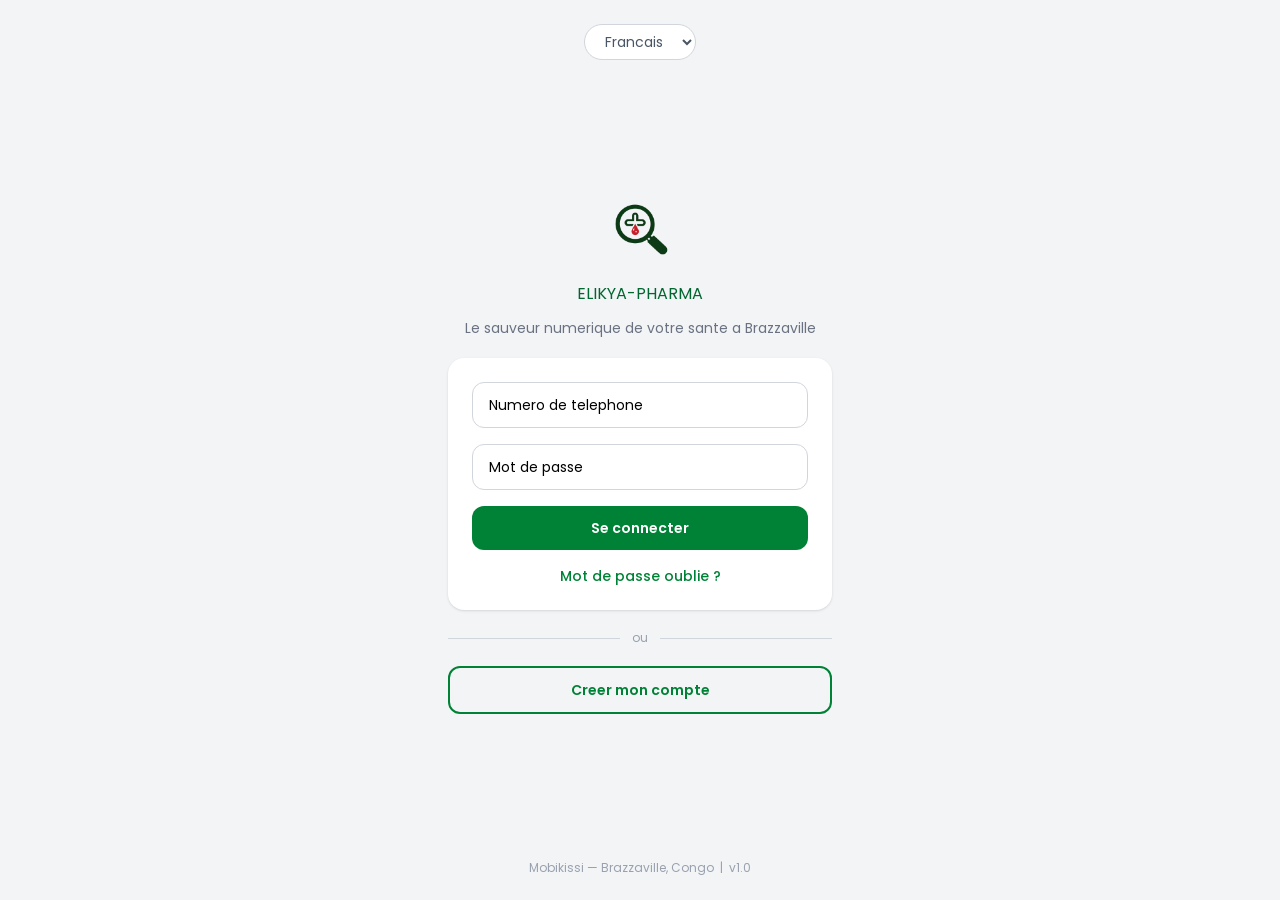
<file: index.html>
<!doctype html>
<html lang="fr">
  <head>
    <meta charset="UTF-8" />
    <meta name="viewport" content="width=device-width, initial-scale=1.0" />
    <title>Mobikissi</title>
    <link rel="stylesheet" href="src/style/output.css" />
    <link
      href="https://fonts.googleapis.com/css2?family=Poppins:wght@400;500;600;700;800&display=swap"
      rel="stylesheet"
    />
    <style>
      body {
        font-family: "Poppins", sans-serif;
      }

      .fade-in {
        animation: fadeIn 0.4s ease both;
      }
      @keyframes fadeIn {
        from {
          opacity: 0;
          transform: translateY(16px);
        }
        to {
          opacity: 1;
          transform: translateY(0);
        }
      }

      .spinner {
        border: 3px solid rgba(255, 255, 255, 0.3);
        border-top-color: white;
        border-radius: 50%;
        width: 18px;
        height: 18px;
        animation: spin 0.8s linear infinite;
        display: inline-block;
      }
      @keyframes spin {
        to {
          transform: rotate(360deg);
        }
      }

      .progress-bar {
        animation: progress 2.5s ease forwards;
      }
      @keyframes progress {
        from {
          width: 0%;
        }
        to {
          width: 100%;
        }
      }
    </style>
  </head>
  <body
    class="bg-gray-100 min-h-screen flex flex-col items-center justify-between py-6 px-4"
  >
    <!-- SELECTEUR DE LANGUE -->
    <div class="w-full max-w-sm flex justify-center mb-2">
      <select
        id="langue"
        onchange="changerLangue(this.value)"
        class="bg-white border border-gray-300 rounded-full px-4 py-1.5 text-sm text-gray-600 focus:outline-none focus:border-green-600 cursor-pointer"
      >
        <option value="fr">Francais</option>
        <option value="ln">Lingala</option>
        <option value="kg">Kituba</option>
        <option value="en">English</option>
      </select>
    </div>

    <!-- CONTENU PRINCIPAL -->
    <div class="w-full max-w-sm flex flex-col items-center gap-5">
      <!-- LOGO + NOM -->
      <div class="flex flex-col items-center gap-3">
        <img
          src="src/assets/lgf.png"
          alt="Mobikissi"
          class="w-20 h-20 object-contain"
          onerror="this.style.display = 'none'"
        />
        
          <span class="text-green-800">ELIKYA-PHARMA</span>
        <p id="txt-slogan" class="text-sm text-gray-500 text-center">
          Le sauveur numerique de votre sante a Brazzaville
        </p>
      </div>

      <!-- PANNEAU CONNEXION -->
      <div
        id="panneau-connexion"
        class="fade-in w-full bg-white rounded-2xl shadow p-6 flex flex-col gap-4"
      >
        <input
          id="co-tel"
          type="tel"
          placeholder="Numero de telephone"
          class="w-full border border-gray-300 rounded-xl px-4 py-3 text-sm focus:outline-none focus:border-green-700 focus:ring-1 focus:ring-green-700"
        />

        <input
          id="co-mdp"
          type="password"
          placeholder="Mot de passe"
          class="w-full border border-gray-300 rounded-xl px-4 py-3 text-sm focus:outline-none focus:border-green-700 focus:ring-1 focus:ring-green-700"
        />

        <div
          id="co-erreur"
          class="hidden bg-red-50 border border-red-200 rounded-xl px-4 py-3 text-sm text-red-600"
        ></div>

        <button
          id="btn-connexion"
          onclick="seConnecter()"
          class="w-full bg-green-700 text-white py-3 rounded-xl font-semibold text-sm hover:bg-green-600 transition flex items-center justify-center"
        >
          <span id="txt-btn-connexion">Se connecter</span>
        </button>

        <button
          onclick="afficherMdpOublie()"
          class="text-center text-sm text-green-700 font-medium hover:underline"
        >
          Mot de passe oublie ?
        </button>
      </div>

      <!-- SEPARATEUR -->
      <div class="w-full flex items-center gap-3">
        <div class="flex-1 h-px bg-gray-300"></div>
        <span class="text-xs text-gray-400">ou</span>
        <div class="flex-1 h-px bg-gray-300"></div>
      </div>

      <!-- BOUTON CREER UN COMPTE -->
      <button
        onclick="afficherInscription()"
        class="w-full border-2 border-green-700 text-green-700 py-3 rounded-xl font-semibold text-sm hover:bg-green-50 transition"
      >
        Creer mon compte
      </button>

      <!-- PANNEAU INSCRIPTION (cache par defaut) -->
      <div
        id="panneau-inscription"
        class="hidden fade-in w-full bg-white rounded-2xl shadow p-6 flex flex-col gap-4"
      >
        <h2 class="text-base font-bold text-gray-900">
          Creer un compte Mobikissi
        </h2>

        <div
          class="bg-green-50 border border-green-200 rounded-xl px-4 py-2 text-xs text-green-700 font-medium"
        >
          Acces complet — 1 200 FCFA par an (100 FCFA par mois)
        </div>

        <div class="grid grid-cols-2 gap-3">
          <input
            id="in-nom"
            type="text"
            placeholder="Nom"
            class="border border-gray-300 rounded-xl px-3 py-3 text-sm focus:outline-none focus:border-green-700 focus:ring-1 focus:ring-green-700"
          />
          <input
            id="in-prenom"
            type="text"
            placeholder="Prenom"
            class="border border-gray-300 rounded-xl px-3 py-3 text-sm focus:outline-none focus:border-green-700 focus:ring-1 focus:ring-green-700"
          />
        </div>

        <div class="flex gap-3">
          <label
            class="flex-1 flex items-center gap-2 border border-gray-300 rounded-xl px-3 py-3 cursor-pointer hover:border-green-600 transition"
          >
            <input
              type="radio"
              name="sexe"
              value="M"
              class="accent-green-700"
            />
            <span class="text-sm text-gray-700">Homme</span>
          </label>
          <label
            class="flex-1 flex items-center gap-2 border border-gray-300 rounded-xl px-3 py-3 cursor-pointer hover:border-green-600 transition"
          >
            <input
              type="radio"
              name="sexe"
              value="F"
              class="accent-green-700"
            />
            <span class="text-sm text-gray-700">Femme</span>
          </label>
        </div>

        <input
          id="in-tel"
          type="tel"
          placeholder="Numero de telephone"
          class="w-full border border-gray-300 rounded-xl px-4 py-3 text-sm focus:outline-none focus:border-green-700 focus:ring-1 focus:ring-green-700"
        />
        <p class="text-xs text-gray-400 -mt-2">
          Ce numero servira a vous identifier a chaque connexion
        </p>

        <input
          id="in-mdp"
          type="password"
          placeholder="Choisissez un mot de passe"
          class="w-full border border-gray-300 rounded-xl px-4 py-3 text-sm focus:outline-none focus:border-green-700 focus:ring-1 focus:ring-green-700"
        />

        <div
          id="in-erreur"
          class="hidden bg-red-50 border border-red-200 rounded-xl px-4 py-3 text-sm text-red-600"
        ></div>

        <button
          onclick="lancerPaiement()"
          class="w-full bg-green-700 text-white py-3 rounded-xl font-semibold text-sm hover:bg-green-600 transition"
        >
          Payer 1 200 FCFA et s'inscrire
        </button>

        <p class="text-center text-xs text-gray-400">
          Paiement securise via Mobile Money (MTN / Airtel)
        </p>

        <button
          onclick="cacherInscription()"
          class="text-center text-sm text-gray-400 hover:text-gray-600 transition"
        >
          Annuler
        </button>
      </div>
    </div>

    <!-- BAS DE PAGE -->
    <p class="text-xs text-gray-400 text-center mt-6">
      Mobikissi — Brazzaville, Congo &nbsp;|&nbsp; v1.0
    </p>

    <!-- MODAL PAIEMENT MOBILE MONEY -->
    <div
      id="modal-paiement"
      class="fixed inset-0 bg-black/60 z-50 hidden items-center justify-center p-4"
    >
      <div class="bg-white rounded-2xl shadow-2xl w-full max-w-sm p-6">
        <!-- Etape 1 : choix operateur -->
        <div id="etape-1">
          <div class="text-center mb-5">
            <div
              class="w-14 h-14 bg-green-100 rounded-full flex items-center justify-center mx-auto mb-3"
            >
              <span class="text-2xl">SIM</span>
            </div>
            <h3 class="text-base font-bold text-gray-900">
              Paiement Mobile Money
            </h3>
            <p class="text-sm text-gray-500 mt-1">Choisissez votre operateur</p>
          </div>

          <div class="flex gap-3 mb-5">
            <button
              onclick="choisirOperateur('MTN')"
              id="btn-mtn"
              class="flex-1 border-2 border-gray-200 rounded-2xl py-4 flex flex-col items-center gap-1 hover:border-yellow-400 transition"
            >
              <span class="text-lg font-bold text-yellow-500">MTN</span>
              <span class="text-xs text-gray-600">MTN Money</span>
            </button>
            <button
              onclick="choisirOperateur('Airtel')"
              id="btn-airtel"
              class="flex-1 border-2 border-gray-200 rounded-2xl py-4 flex flex-col items-center gap-1 hover:border-red-400 transition"
            >
              <span class="text-lg font-bold text-red-600">Airtel</span>
              <span class="text-xs text-gray-600">Airtel Money</span>
            </button>
          </div>

          <div class="bg-gray-50 rounded-xl px-4 py-3 mb-5 text-sm">
            <div class="flex justify-between mb-1">
              <span class="text-gray-500">Abonnement Mobikissi</span>
              <span class="font-bold">1 200 FCFA</span>
            </div>
            <div class="flex justify-between">
              <span class="text-gray-500">Duree</span>
              <span class="font-bold text-green-700">1 an complet</span>
            </div>
          </div>

          <p class="text-xs text-gray-400 text-center mb-4">
            Une demande de validation sera envoyee sur votre telephone
          </p>

          <button
            onclick="validerPaiement()"
            class="w-full bg-green-700 text-white py-3 rounded-xl font-semibold text-sm hover:bg-green-600 transition"
          >
            Valider le paiement
          </button>
          <button
            onclick="fermerModal()"
            class="w-full mt-2 text-gray-400 py-2 text-sm hover:text-gray-600 transition"
          >
            Annuler
          </button>
        </div>

        <!-- Etape 2 : traitement -->
        <div id="etape-2" class="hidden text-center py-6">
          <div
            class="w-14 h-14 bg-green-100 rounded-full flex items-center justify-center mx-auto mb-4"
          >
            <div
              class="spinner"
              style="
                border-color: rgba(20, 83, 45, 0.3);
                border-top-color: #14532d;
              "
            ></div>
          </div>
          <h3 class="text-base font-bold text-gray-900 mb-2">
            Traitement en cours...
          </h3>
          <p class="text-sm text-gray-500 mb-4">
            Validez la demande sur votre telephone
          </p>
          <div class="w-full bg-gray-200 rounded-full h-1.5 overflow-hidden">
            <div class="progress-bar h-1.5 bg-green-600 rounded-full"></div>
          </div>
        </div>

        <!-- Etape 3 : succes -->
        <div id="etape-3" class="hidden text-center py-6">
          <div
            class="w-14 h-14 bg-green-100 rounded-full flex items-center justify-center mx-auto mb-4"
          >
            <svg
              class="w-8 h-8 text-green-600"
              fill="none"
              stroke="currentColor"
              viewBox="0 0 24 24"
            >
              <path
                stroke-linecap="round"
                stroke-linejoin="round"
                stroke-width="2"
                d="M5 13l4 4L19 7"
              />
            </svg>
          </div>
          <h3 class="text-base font-bold text-gray-900 mb-1">
            Paiement confirme !
          </h3>
          <p class="text-sm text-gray-500 mb-5">
            Votre compte Mobikissi est actif pour 1 an.
          </p>
          <button
            onclick="finaliserInscription()"
            class="w-full bg-green-700 text-white py-3 rounded-xl font-semibold text-sm hover:bg-green-600 transition"
          >
            Acceder a Mobikissi
          </button>
        </div>
      </div>
    </div>

    <!-- MODAL MOT DE PASSE OUBLIE -->
    <div
      id="modal-mdp"
      class="fixed inset-0 bg-black/60 z-50 hidden items-center justify-center p-4"
    >
      <div
        class="bg-white rounded-2xl shadow-2xl w-full max-w-sm p-6 text-center"
      >
        <h3 class="text-base font-bold text-gray-900 mb-2">
          Mot de passe oublie
        </h3>
        <p class="text-sm text-gray-500 mb-4">
          Cette fonctionnalite sera disponible prochainement.<br />
          Contactez-nous au <strong>+242 06 000 0000</strong> pour recuperer
          votre compte.
        </p>
        <button
          onclick="
            document.getElementById('modal-mdp').classList.add('hidden');
            document.getElementById('modal-mdp').classList.remove('flex');
          "
          class="w-full bg-green-700 text-white py-3 rounded-xl font-semibold text-sm hover:bg-green-600 transition"
        >
          Fermer
        </button>
      </div>
    </div>

    <!-- JAVASCRIPT -->
    <script>
      // -- BASE UTILISATEURS SIMULEE (remplacee par backend plus tard)
      const UTILISATEURS = [
        {
          tel: "+242060000001",
          mdp: "pass123",
          nom: "Mabiala",
          prenom: "Jean",
          sexe: "M",
        },
        {
          tel: "+242060000002",
          mdp: "pass456",
          nom: "Moukala",
          prenom: "Marie",
          sexe: "F",
        },
      ];

      let operateurChoisi = null;
      let nouvelUtilisateur = null;

      // -- TRADUCTIONS
      const TEXTES = {
        fr: {
          slogan: "Le sauveur numerique de votre sante a Brazzaville",
          placeholder_tel: "Numero de telephone",
          placeholder_mdp: "Mot de passe",
          btn_connexion: "Se connecter",
          mdp_oublie: "Mot de passe oublie ?",
          creer_compte: "Creer mon compte",
        },
        ln: {
          slogan: "Mobikissi azali kosalisa bino na Brazzaville",
          placeholder_tel: "Numero ya telephone",
          placeholder_mdp: "Mot de passe",
          btn_connexion: "Kokota",
          mdp_oublie: "Olibusu mot de passe ?",
          creer_compte: "Sala compte na yo",
        },
        kg: {
          slogan: "Mobikissi utusadisila mu Brazzaville",
          placeholder_tel: "Numero ya telefone",
          placeholder_mdp: "Diaka dia nsiku",
          btn_connexion: "Kota",
          mdp_oublie: "Wabukila diaka ?",
          creer_compte: "Banga compte yaku",
        },
        en: {
          slogan: "Your digital health lifesaver in Brazzaville",
          placeholder_tel: "Phone number",
          placeholder_mdp: "Password",
          btn_connexion: "Log in",
          mdp_oublie: "Forgot password?",
          creer_compte: "Create account",
        },
      };

      function changerLangue(code) {
        const t = TEXTES[code] || TEXTES["fr"];
        document.getElementById("txt-slogan").textContent = t.slogan;
        document.getElementById("co-tel").placeholder = t.placeholder_tel;
        document.getElementById("co-mdp").placeholder = t.placeholder_mdp;
        document.getElementById("txt-btn-connexion").textContent =
          t.btn_connexion;
      }

      // -- AFFICHER / CACHER INSCRIPTION
      function afficherInscription() {
        document
          .getElementById("panneau-inscription")
          .classList.remove("hidden");
        document
          .getElementById("panneau-inscription")
          .scrollIntoView({ behavior: "smooth" });
      }
      function cacherInscription() {
        document.getElementById("panneau-inscription").classList.add("hidden");
      }

      // -- MOT DE PASSE OUBLIE
      function afficherMdpOublie() {
        const m = document.getElementById("modal-mdp");
        m.classList.remove("hidden");
        m.classList.add("flex");
      }

      // -- CONNEXION
      function seConnecter() {
        const tel = document.getElementById("co-tel").value.trim();
        const mdp = document.getElementById("co-mdp").value.trim();

        if (!tel || !mdp) {
          afficherErreur("co-erreur", "Veuillez remplir tous les champs.");
          return;
        }

        const btn = document.getElementById("btn-connexion");
        btn.innerHTML = '<span class="spinner"></span>';
        btn.disabled = true;

        setTimeout(() => {
          const user = UTILISATEURS.find((u) => u.tel === tel && u.mdp === mdp);

          if (user) {
            // Sauvegarde la session
            sessionStorage.setItem("mobikissi_user", JSON.stringify(user));
            window.location.href = "accueil.html";
          } else {
            btn.innerHTML = '<span id="txt-btn-connexion">Se connecter</span>';
            btn.disabled = false;

            const existe = UTILISATEURS.find((u) => u.tel === tel);
            if (existe) {
              afficherErreur("co-erreur", "Mot de passe incorrect. Reessayez.");
            } else {
              afficherErreur(
                "co-erreur",
                "Numero non reconnu. Veuillez creer un compte.",
              );
              setTimeout(afficherInscription, 1500);
            }
          }
        }, 1500);
      }

      // -- LANCER PAIEMENT
      function lancerPaiement() {
        const nom = document.getElementById("in-nom").value.trim();
        const prenom = document.getElementById("in-prenom").value.trim();
        const tel = document.getElementById("in-tel").value.trim();
        const mdp = document.getElementById("in-mdp").value.trim();
        const sexe = document.querySelector('input[name="sexe"]:checked');

        if (!nom || !prenom || !tel || !mdp || !sexe) {
          afficherErreur("in-erreur", "Veuillez remplir tous les champs.");
          return;
        }

        const dejaInscrit = UTILISATEURS.find((u) => u.tel === tel);
        if (dejaInscrit) {
          afficherErreur(
            "in-erreur",
            "Ce numero est deja inscrit. Connectez-vous.",
          );
          setTimeout(cacherInscription, 1500);
          return;
        }

        nouvelUtilisateur = { nom, prenom, tel, mdp, sexe: sexe.value };
        document.getElementById("in-erreur").classList.add("hidden");
        ouvrirModal();
      }

      // -- MODAL PAIEMENT
      function ouvrirModal() {
        const m = document.getElementById("modal-paiement");
        m.classList.remove("hidden");
        m.classList.add("flex");
        document.getElementById("etape-1").classList.remove("hidden");
        document.getElementById("etape-2").classList.add("hidden");
        document.getElementById("etape-3").classList.add("hidden");
        operateurChoisi = null;
      }

      function fermerModal() {
        const m = document.getElementById("modal-paiement");
        m.classList.add("hidden");
        m.classList.remove("flex");
      }

      function choisirOperateur(op) {
        operateurChoisi = op;
        document
          .getElementById("btn-mtn")
          .classList.toggle("border-yellow-400", op === "MTN");
        document
          .getElementById("btn-mtn")
          .classList.toggle("bg-yellow-50", op === "MTN");
        document
          .getElementById("btn-airtel")
          .classList.toggle("border-red-500", op === "Airtel");
        document
          .getElementById("btn-airtel")
          .classList.toggle("bg-red-50", op === "Airtel");
        // Reinitialise l'autre
        if (op === "MTN") {
          document
            .getElementById("btn-airtel")
            .classList.remove("border-red-500", "bg-red-50");
        } else {
          document
            .getElementById("btn-mtn")
            .classList.remove("border-yellow-400", "bg-yellow-50");
        }
      }

      function validerPaiement() {
        if (!operateurChoisi) {
          alert("Veuillez choisir un operateur (MTN ou Airtel).");
          return;
        }
        document.getElementById("etape-1").classList.add("hidden");
        document.getElementById("etape-2").classList.remove("hidden");

        setTimeout(() => {
          document.getElementById("etape-2").classList.add("hidden");
          document.getElementById("etape-3").classList.remove("hidden");
        }, 2500);
      }

      function finaliserInscription() {
        if (nouvelUtilisateur) {
          UTILISATEURS.push(nouvelUtilisateur);
          sessionStorage.setItem(
            "mobikissi_user",
            JSON.stringify(nouvelUtilisateur),
          );
        }
        fermerModal();
        window.location.href = "accueil.html";
      }

      // -- ERREUR
      function afficherErreur(id, message) {
        const el = document.getElementById(id);
        el.textContent = message;
        el.classList.remove("hidden");
      }

      // -- CONNEXION AU CLAVIER
      document.addEventListener("keydown", (e) => {
        if (e.key === "Enter") seConnecter();
      });

      // -- SI DEJA CONNECTE → REDIRECT DIRECT
      const sessionUser = sessionStorage.getItem("mobikissi_user");
      if (sessionUser) {
        window.location.href = "accueil.html";
      }
    </script>
  </body>
</html>
</file>
<file: src/style/output.css>
/*! tailwindcss v4.2.2 | MIT License | https://tailwindcss.com */
@layer properties;
@layer theme, base, components, utilities;
@layer theme {
  :root, :host {
    --font-sans: ui-sans-serif, system-ui, sans-serif, "Apple Color Emoji",
      "Segoe UI Emoji", "Segoe UI Symbol", "Noto Color Emoji";
    --font-mono: ui-monospace, SFMono-Regular, Menlo, Monaco, Consolas, "Liberation Mono",
      "Courier New", monospace;
    --color-red-50: oklch(97.1% 0.013 17.38);
    --color-red-100: oklch(93.6% 0.032 17.717);
    --color-red-200: oklch(88.5% 0.062 18.334);
    --color-red-300: oklch(80.8% 0.114 19.571);
    --color-red-400: oklch(70.4% 0.191 22.216);
    --color-red-500: oklch(63.7% 0.237 25.331);
    --color-red-600: oklch(57.7% 0.245 27.325);
    --color-red-700: oklch(50.5% 0.213 27.518);
    --color-orange-100: oklch(95.4% 0.038 75.164);
    --color-orange-700: oklch(55.3% 0.195 38.402);
    --color-yellow-50: oklch(98.7% 0.026 102.212);
    --color-yellow-100: oklch(97.3% 0.071 103.193);
    --color-yellow-300: oklch(90.5% 0.182 98.111);
    --color-yellow-400: oklch(85.2% 0.199 91.936);
    --color-yellow-500: oklch(79.5% 0.184 86.047);
    --color-yellow-700: oklch(55.4% 0.135 66.442);
    --color-green-50: oklch(98.2% 0.018 155.826);
    --color-green-100: oklch(96.2% 0.044 156.743);
    --color-green-200: oklch(92.5% 0.084 155.995);
    --color-green-300: oklch(87.1% 0.15 154.449);
    --color-green-400: oklch(79.2% 0.209 151.711);
    --color-green-500: oklch(72.3% 0.219 149.579);
    --color-green-600: oklch(62.7% 0.194 149.214);
    --color-green-700: oklch(52.7% 0.154 150.069);
    --color-green-800: oklch(44.8% 0.119 151.328);
    --color-green-900: oklch(39.3% 0.095 152.535);
    --color-emerald-500: oklch(69.6% 0.17 162.48);
    --color-emerald-600: oklch(59.6% 0.145 163.225);
    --color-blue-50: oklch(97% 0.014 254.604);
    --color-blue-100: oklch(93.2% 0.032 255.585);
    --color-blue-300: oklch(80.9% 0.105 251.813);
    --color-blue-400: oklch(70.7% 0.165 254.624);
    --color-blue-500: oklch(62.3% 0.214 259.815);
    --color-blue-600: oklch(54.6% 0.245 262.881);
    --color-blue-700: oklch(48.8% 0.243 264.376);
    --color-purple-50: oklch(97.7% 0.014 308.299);
    --color-purple-100: oklch(94.6% 0.033 307.174);
    --color-purple-200: oklch(90.2% 0.063 306.703);
    --color-purple-300: oklch(82.7% 0.119 306.383);
    --color-purple-400: oklch(71.4% 0.203 305.504);
    --color-purple-500: oklch(62.7% 0.265 303.9);
    --color-purple-600: oklch(55.8% 0.288 302.321);
    --color-purple-700: oklch(49.6% 0.265 301.924);
    --color-pink-50: oklch(97.1% 0.014 343.198);
    --color-gray-50: oklch(98.5% 0.002 247.839);
    --color-gray-100: oklch(96.7% 0.003 264.542);
    --color-gray-200: oklch(92.8% 0.006 264.531);
    --color-gray-300: oklch(87.2% 0.01 258.338);
    --color-gray-400: oklch(70.7% 0.022 261.325);
    --color-gray-500: oklch(55.1% 0.027 264.364);
    --color-gray-600: oklch(44.6% 0.03 256.802);
    --color-gray-700: oklch(37.3% 0.034 259.733);
    --color-gray-800: oklch(27.8% 0.033 256.848);
    --color-gray-900: oklch(21% 0.034 264.665);
    --color-black: #000;
    --color-white: #fff;
    --spacing: 0.25rem;
    --container-sm: 24rem;
    --container-md: 28rem;
    --container-lg: 32rem;
    --container-xl: 36rem;
    --container-5xl: 64rem;
    --container-7xl: 80rem;
    --text-xs: 0.75rem;
    --text-xs--line-height: calc(1 / 0.75);
    --text-sm: 0.875rem;
    --text-sm--line-height: calc(1.25 / 0.875);
    --text-base: 1rem;
    --text-base--line-height: calc(1.5 / 1);
    --text-lg: 1.125rem;
    --text-lg--line-height: calc(1.75 / 1.125);
    --text-xl: 1.25rem;
    --text-xl--line-height: calc(1.75 / 1.25);
    --text-2xl: 1.5rem;
    --text-2xl--line-height: calc(2 / 1.5);
    --text-3xl: 1.875rem;
    --text-3xl--line-height: calc(2.25 / 1.875);
    --text-4xl: 2.25rem;
    --text-4xl--line-height: calc(2.5 / 2.25);
    --text-5xl: 3rem;
    --text-5xl--line-height: 1;
    --text-9xl: 8rem;
    --text-9xl--line-height: 1;
    --font-weight-medium: 500;
    --font-weight-semibold: 600;
    --font-weight-bold: 700;
    --font-weight-extrabold: 800;
    --font-weight-black: 900;
    --tracking-tight: -0.025em;
    --tracking-wider: 0.05em;
    --leading-tight: 1.25;
    --leading-relaxed: 1.625;
    --radius-lg: 0.5rem;
    --radius-xl: 0.75rem;
    --radius-2xl: 1rem;
    --drop-shadow-lg: 0 4px 4px rgb(0 0 0 / 0.15);
    --animate-pulse: pulse 2s cubic-bezier(0.4, 0, 0.6, 1) infinite;
    --default-transition-duration: 150ms;
    --default-transition-timing-function: cubic-bezier(0.4, 0, 0.2, 1);
    --default-font-family: var(--font-sans);
    --default-mono-font-family: var(--font-mono);
  }
}
@layer base {
  *, ::after, ::before, ::backdrop, ::file-selector-button {
    box-sizing: border-box;
    margin: 0;
    padding: 0;
    border: 0 solid;
  }
  html, :host {
    line-height: 1.5;
    -webkit-text-size-adjust: 100%;
    tab-size: 4;
    font-family: var(--default-font-family, ui-sans-serif, system-ui, sans-serif, "Apple Color Emoji", "Segoe UI Emoji", "Segoe UI Symbol", "Noto Color Emoji");
    font-feature-settings: var(--default-font-feature-settings, normal);
    font-variation-settings: var(--default-font-variation-settings, normal);
    -webkit-tap-highlight-color: transparent;
  }
  hr {
    height: 0;
    color: inherit;
    border-top-width: 1px;
  }
  abbr:where([title]) {
    -webkit-text-decoration: underline dotted;
    text-decoration: underline dotted;
  }
  h1, h2, h3, h4, h5, h6 {
    font-size: inherit;
    font-weight: inherit;
  }
  a {
    color: inherit;
    -webkit-text-decoration: inherit;
    text-decoration: inherit;
  }
  b, strong {
    font-weight: bolder;
  }
  code, kbd, samp, pre {
    font-family: var(--default-mono-font-family, ui-monospace, SFMono-Regular, Menlo, Monaco, Consolas, "Liberation Mono", "Courier New", monospace);
    font-feature-settings: var(--default-mono-font-feature-settings, normal);
    font-variation-settings: var(--default-mono-font-variation-settings, normal);
    font-size: 1em;
  }
  small {
    font-size: 80%;
  }
  sub, sup {
    font-size: 75%;
    line-height: 0;
    position: relative;
    vertical-align: baseline;
  }
  sub {
    bottom: -0.25em;
  }
  sup {
    top: -0.5em;
  }
  table {
    text-indent: 0;
    border-color: inherit;
    border-collapse: collapse;
  }
  :-moz-focusring {
    outline: auto;
  }
  progress {
    vertical-align: baseline;
  }
  summary {
    display: list-item;
  }
  ol, ul, menu {
    list-style: none;
  }
  img, svg, video, canvas, audio, iframe, embed, object {
    display: block;
    vertical-align: middle;
  }
  img, video {
    max-width: 100%;
    height: auto;
  }
  button, input, select, optgroup, textarea, ::file-selector-button {
    font: inherit;
    font-feature-settings: inherit;
    font-variation-settings: inherit;
    letter-spacing: inherit;
    color: inherit;
    border-radius: 0;
    background-color: transparent;
    opacity: 1;
  }
  :where(select:is([multiple], [size])) optgroup {
    font-weight: bolder;
  }
  :where(select:is([multiple], [size])) optgroup option {
    padding-inline-start: 20px;
  }
  ::file-selector-button {
    margin-inline-end: 4px;
  }
  ::placeholder {
    opacity: 1;
  }
  @supports (not (-webkit-appearance: -apple-pay-button))  or (contain-intrinsic-size: 1px) {
    ::placeholder {
      color: currentcolor;
      @supports (color: color-mix(in lab, red, red)) {
        color: color-mix(in oklab, currentcolor 50%, transparent);
      }
    }
  }
  textarea {
    resize: vertical;
  }
  ::-webkit-search-decoration {
    -webkit-appearance: none;
  }
  ::-webkit-date-and-time-value {
    min-height: 1lh;
    text-align: inherit;
  }
  ::-webkit-datetime-edit {
    display: inline-flex;
  }
  ::-webkit-datetime-edit-fields-wrapper {
    padding: 0;
  }
  ::-webkit-datetime-edit, ::-webkit-datetime-edit-year-field, ::-webkit-datetime-edit-month-field, ::-webkit-datetime-edit-day-field, ::-webkit-datetime-edit-hour-field, ::-webkit-datetime-edit-minute-field, ::-webkit-datetime-edit-second-field, ::-webkit-datetime-edit-millisecond-field, ::-webkit-datetime-edit-meridiem-field {
    padding-block: 0;
  }
  ::-webkit-calendar-picker-indicator {
    line-height: 1;
  }
  :-moz-ui-invalid {
    box-shadow: none;
  }
  button, input:where([type="button"], [type="reset"], [type="submit"]), ::file-selector-button {
    appearance: button;
  }
  ::-webkit-inner-spin-button, ::-webkit-outer-spin-button {
    height: auto;
  }
  [hidden]:where(:not([hidden="until-found"])) {
    display: none !important;
  }
}
@layer utilities {
  .visible {
    visibility: visible;
  }
  .absolute {
    position: absolute;
  }
  .fixed {
    position: fixed;
  }
  .relative {
    position: relative;
  }
  .sticky {
    position: sticky;
  }
  .inset-0 {
    inset: calc(var(--spacing) * 0);
  }
  .top-0 {
    top: calc(var(--spacing) * 0);
  }
  .top-3 {
    top: calc(var(--spacing) * 3);
  }
  .top-12 {
    top: calc(var(--spacing) * 12);
  }
  .right-0 {
    right: calc(var(--spacing) * 0);
  }
  .left-3 {
    left: calc(var(--spacing) * 3);
  }
  .z-0 {
    z-index: 0;
  }
  .z-10 {
    z-index: 10;
  }
  .z-50 {
    z-index: 50;
  }
  .z-\[1\] {
    z-index: 1;
  }
  .z-\[2\] {
    z-index: 2;
  }
  .col-span-1 {
    grid-column: span 1 / span 1;
  }
  .mx-auto {
    margin-inline: auto;
  }
  .-mt-2 {
    margin-top: calc(var(--spacing) * -2);
  }
  .mt-0\.5 {
    margin-top: calc(var(--spacing) * 0.5);
  }
  .mt-1 {
    margin-top: calc(var(--spacing) * 1);
  }
  .mt-1\.5 {
    margin-top: calc(var(--spacing) * 1.5);
  }
  .mt-2 {
    margin-top: calc(var(--spacing) * 2);
  }
  .mt-3 {
    margin-top: calc(var(--spacing) * 3);
  }
  .mt-4 {
    margin-top: calc(var(--spacing) * 4);
  }
  .mt-5 {
    margin-top: calc(var(--spacing) * 5);
  }
  .mt-6 {
    margin-top: calc(var(--spacing) * 6);
  }
  .mt-8 {
    margin-top: calc(var(--spacing) * 8);
  }
  .mr-1 {
    margin-right: calc(var(--spacing) * 1);
  }
  .mb-0\.5 {
    margin-bottom: calc(var(--spacing) * 0.5);
  }
  .mb-1 {
    margin-bottom: calc(var(--spacing) * 1);
  }
  .mb-1\.5 {
    margin-bottom: calc(var(--spacing) * 1.5);
  }
  .mb-2 {
    margin-bottom: calc(var(--spacing) * 2);
  }
  .mb-3 {
    margin-bottom: calc(var(--spacing) * 3);
  }
  .mb-4 {
    margin-bottom: calc(var(--spacing) * 4);
  }
  .mb-5 {
    margin-bottom: calc(var(--spacing) * 5);
  }
  .mb-6 {
    margin-bottom: calc(var(--spacing) * 6);
  }
  .mb-8 {
    margin-bottom: calc(var(--spacing) * 8);
  }
  .mb-10 {
    margin-bottom: calc(var(--spacing) * 10);
  }
  .mb-12 {
    margin-bottom: calc(var(--spacing) * 12);
  }
  .ml-4 {
    margin-left: calc(var(--spacing) * 4);
  }
  .block {
    display: block;
  }
  .flex {
    display: flex;
  }
  .grid {
    display: grid;
  }
  .hidden {
    display: none;
  }
  .inline-flex {
    display: inline-flex;
  }
  .h-1\.5 {
    height: calc(var(--spacing) * 1.5);
  }
  .h-3 {
    height: calc(var(--spacing) * 3);
  }
  .h-4 {
    height: calc(var(--spacing) * 4);
  }
  .h-5 {
    height: calc(var(--spacing) * 5);
  }
  .h-6 {
    height: calc(var(--spacing) * 6);
  }
  .h-7 {
    height: calc(var(--spacing) * 7);
  }
  .h-8 {
    height: calc(var(--spacing) * 8);
  }
  .h-9 {
    height: calc(var(--spacing) * 9);
  }
  .h-10 {
    height: calc(var(--spacing) * 10);
  }
  .h-12 {
    height: calc(var(--spacing) * 12);
  }
  .h-14 {
    height: calc(var(--spacing) * 14);
  }
  .h-16 {
    height: calc(var(--spacing) * 16);
  }
  .h-20 {
    height: calc(var(--spacing) * 20);
  }
  .h-40 {
    height: calc(var(--spacing) * 40);
  }
  .h-48 {
    height: calc(var(--spacing) * 48);
  }
  .h-64 {
    height: calc(var(--spacing) * 64);
  }
  .h-full {
    height: 100%;
  }
  .h-px {
    height: 1px;
  }
  .max-h-72 {
    max-height: calc(var(--spacing) * 72);
  }
  .min-h-\[280px\] {
    min-height: 280px;
  }
  .min-h-\[420px\] {
    min-height: 420px;
  }
  .min-h-screen {
    min-height: 100vh;
  }
  .w-4 {
    width: calc(var(--spacing) * 4);
  }
  .w-5 {
    width: calc(var(--spacing) * 5);
  }
  .w-6 {
    width: calc(var(--spacing) * 6);
  }
  .w-7 {
    width: calc(var(--spacing) * 7);
  }
  .w-8 {
    width: calc(var(--spacing) * 8);
  }
  .w-9 {
    width: calc(var(--spacing) * 9);
  }
  .w-10 {
    width: calc(var(--spacing) * 10);
  }
  .w-12 {
    width: calc(var(--spacing) * 12);
  }
  .w-14 {
    width: calc(var(--spacing) * 14);
  }
  .w-16 {
    width: calc(var(--spacing) * 16);
  }
  .w-20 {
    width: calc(var(--spacing) * 20);
  }
  .w-64 {
    width: calc(var(--spacing) * 64);
  }
  .w-100 {
    width: calc(var(--spacing) * 100);
  }
  .w-full {
    width: 100%;
  }
  .w-px {
    width: 1px;
  }
  .max-w-7xl {
    max-width: var(--container-7xl);
  }
  .max-w-lg {
    max-width: var(--container-lg);
  }
  .max-w-sm {
    max-width: var(--container-sm);
  }
  .max-w-xl {
    max-width: var(--container-xl);
  }
  .min-w-0 {
    min-width: calc(var(--spacing) * 0);
  }
  .flex-1 {
    flex: 1;
  }
  .flex-shrink-0 {
    flex-shrink: 0;
  }
  .transform {
    transform: var(--tw-rotate-x,) var(--tw-rotate-y,) var(--tw-rotate-z,) var(--tw-skew-x,) var(--tw-skew-y,);
  }
  .animate-pulse {
    animation: var(--animate-pulse);
  }
  .cursor-default {
    cursor: default;
  }
  .cursor-pointer {
    cursor: pointer;
  }
  .grid-cols-1 {
    grid-template-columns: repeat(1, minmax(0, 1fr));
  }
  .grid-cols-2 {
    grid-template-columns: repeat(2, minmax(0, 1fr));
  }
  .grid-cols-3 {
    grid-template-columns: repeat(3, minmax(0, 1fr));
  }
  .flex-col {
    flex-direction: column;
  }
  .flex-wrap {
    flex-wrap: wrap;
  }
  .items-center {
    align-items: center;
  }
  .items-end {
    align-items: flex-end;
  }
  .items-start {
    align-items: flex-start;
  }
  .justify-between {
    justify-content: space-between;
  }
  .justify-center {
    justify-content: center;
  }
  .gap-0 {
    gap: calc(var(--spacing) * 0);
  }
  .gap-1 {
    gap: calc(var(--spacing) * 1);
  }
  .gap-1\.5 {
    gap: calc(var(--spacing) * 1.5);
  }
  .gap-2 {
    gap: calc(var(--spacing) * 2);
  }
  .gap-3 {
    gap: calc(var(--spacing) * 3);
  }
  .gap-4 {
    gap: calc(var(--spacing) * 4);
  }
  .gap-5 {
    gap: calc(var(--spacing) * 5);
  }
  .gap-6 {
    gap: calc(var(--spacing) * 6);
  }
  .gap-8 {
    gap: calc(var(--spacing) * 8);
  }
  .space-y-0\.5 {
    :where(& > :not(:last-child)) {
      --tw-space-y-reverse: 0;
      margin-block-start: calc(calc(var(--spacing) * 0.5) * var(--tw-space-y-reverse));
      margin-block-end: calc(calc(var(--spacing) * 0.5) * calc(1 - var(--tw-space-y-reverse)));
    }
  }
  .space-y-1\.5 {
    :where(& > :not(:last-child)) {
      --tw-space-y-reverse: 0;
      margin-block-start: calc(calc(var(--spacing) * 1.5) * var(--tw-space-y-reverse));
      margin-block-end: calc(calc(var(--spacing) * 1.5) * calc(1 - var(--tw-space-y-reverse)));
    }
  }
  .space-y-2 {
    :where(& > :not(:last-child)) {
      --tw-space-y-reverse: 0;
      margin-block-start: calc(calc(var(--spacing) * 2) * var(--tw-space-y-reverse));
      margin-block-end: calc(calc(var(--spacing) * 2) * calc(1 - var(--tw-space-y-reverse)));
    }
  }
  .space-y-2\.5 {
    :where(& > :not(:last-child)) {
      --tw-space-y-reverse: 0;
      margin-block-start: calc(calc(var(--spacing) * 2.5) * var(--tw-space-y-reverse));
      margin-block-end: calc(calc(var(--spacing) * 2.5) * calc(1 - var(--tw-space-y-reverse)));
    }
  }
  .space-y-3 {
    :where(& > :not(:last-child)) {
      --tw-space-y-reverse: 0;
      margin-block-start: calc(calc(var(--spacing) * 3) * var(--tw-space-y-reverse));
      margin-block-end: calc(calc(var(--spacing) * 3) * calc(1 - var(--tw-space-y-reverse)));
    }
  }
  .space-y-4 {
    :where(& > :not(:last-child)) {
      --tw-space-y-reverse: 0;
      margin-block-start: calc(calc(var(--spacing) * 4) * var(--tw-space-y-reverse));
      margin-block-end: calc(calc(var(--spacing) * 4) * calc(1 - var(--tw-space-y-reverse)));
    }
  }
  .space-y-6 {
    :where(& > :not(:last-child)) {
      --tw-space-y-reverse: 0;
      margin-block-start: calc(calc(var(--spacing) * 6) * var(--tw-space-y-reverse));
      margin-block-end: calc(calc(var(--spacing) * 6) * calc(1 - var(--tw-space-y-reverse)));
    }
  }
  .overflow-hidden {
    overflow: hidden;
  }
  .overflow-x-auto {
    overflow-x: auto;
  }
  .overflow-y-auto {
    overflow-y: auto;
  }
  .rounded {
    border-radius: 0.25rem;
  }
  .rounded-2xl {
    border-radius: var(--radius-2xl);
  }
  .rounded-full {
    border-radius: calc(infinity * 1px);
  }
  .rounded-lg {
    border-radius: var(--radius-lg);
  }
  .rounded-xl {
    border-radius: var(--radius-xl);
  }
  .border {
    border-style: var(--tw-border-style);
    border-width: 1px;
  }
  .border-2 {
    border-style: var(--tw-border-style);
    border-width: 2px;
  }
  .border-t {
    border-top-style: var(--tw-border-style);
    border-top-width: 1px;
  }
  .border-b {
    border-bottom-style: var(--tw-border-style);
    border-bottom-width: 1px;
  }
  .border-b-2 {
    border-bottom-style: var(--tw-border-style);
    border-bottom-width: 2px;
  }
  .border-l-4 {
    border-left-style: var(--tw-border-style);
    border-left-width: 4px;
  }
  .border-gray-100 {
    border-color: var(--color-gray-100);
  }
  .border-gray-200 {
    border-color: var(--color-gray-200);
  }
  .border-gray-300 {
    border-color: var(--color-gray-300);
  }
  .border-green-100 {
    border-color: var(--color-green-100);
  }
  .border-green-200 {
    border-color: var(--color-green-200);
  }
  .border-green-500 {
    border-color: var(--color-green-500);
  }
  .border-green-600 {
    border-color: var(--color-green-600);
  }
  .border-green-700 {
    border-color: var(--color-green-700);
  }
  .border-green-700\/50 {
    border-color: color-mix(in srgb, oklch(52.7% 0.154 150.069) 50%, transparent);
    @supports (color: color-mix(in lab, red, red)) {
      border-color: color-mix(in oklab, var(--color-green-700) 50%, transparent);
    }
  }
  .border-red-100 {
    border-color: var(--color-red-100);
  }
  .border-red-200 {
    border-color: var(--color-red-200);
  }
  .border-red-300 {
    border-color: var(--color-red-300);
  }
  .border-red-400 {
    border-color: var(--color-red-400);
  }
  .border-red-500 {
    border-color: var(--color-red-500);
  }
  .border-red-600 {
    border-color: var(--color-red-600);
  }
  .border-transparent {
    border-color: transparent;
  }
  .border-yellow-100 {
    border-color: var(--color-yellow-100);
  }
  .border-yellow-400 {
    border-color: var(--color-yellow-400);
  }
  .bg-black\/60 {
    background-color: color-mix(in srgb, #000 60%, transparent);
    @supports (color: color-mix(in lab, red, red)) {
      background-color: color-mix(in oklab, var(--color-black) 60%, transparent);
    }
  }
  .bg-blue-50 {
    background-color: var(--color-blue-50);
  }
  .bg-blue-100 {
    background-color: var(--color-blue-100);
  }
  .bg-gray-50 {
    background-color: var(--color-gray-50);
  }
  .bg-gray-100 {
    background-color: var(--color-gray-100);
  }
  .bg-gray-200 {
    background-color: var(--color-gray-200);
  }
  .bg-gray-300 {
    background-color: var(--color-gray-300);
  }
  .bg-green-50 {
    background-color: var(--color-green-50);
  }
  .bg-green-100 {
    background-color: var(--color-green-100);
  }
  .bg-green-600 {
    background-color: var(--color-green-600);
  }
  .bg-green-700 {
    background-color: var(--color-green-700);
  }
  .bg-green-800 {
    background-color: var(--color-green-800);
  }
  .bg-green-900 {
    background-color: var(--color-green-900);
  }
  .bg-orange-100 {
    background-color: var(--color-orange-100);
  }
  .bg-red-50 {
    background-color: var(--color-red-50);
  }
  .bg-red-100 {
    background-color: var(--color-red-100);
  }
  .bg-red-300 {
    background-color: var(--color-red-300);
  }
  .bg-red-400 {
    background-color: var(--color-red-400);
  }
  .bg-red-500 {
    background-color: var(--color-red-500);
  }
  .bg-red-600 {
    background-color: var(--color-red-600);
  }
  .bg-transparent {
    background-color: transparent;
  }
  .bg-white {
    background-color: var(--color-white);
  }
  .bg-white\/10 {
    background-color: color-mix(in srgb, #fff 10%, transparent);
    @supports (color: color-mix(in lab, red, red)) {
      background-color: color-mix(in oklab, var(--color-white) 10%, transparent);
    }
  }
  .bg-yellow-50 {
    background-color: var(--color-yellow-50);
  }
  .bg-yellow-100 {
    background-color: var(--color-yellow-100);
  }
  .bg-gradient-to-r {
    --tw-gradient-position: to right in oklab;
    background-image: linear-gradient(var(--tw-gradient-stops));
  }
  .bg-gradient-to-t {
    --tw-gradient-position: to top in oklab;
    background-image: linear-gradient(var(--tw-gradient-stops));
  }
  .from-black\/50 {
    --tw-gradient-from: color-mix(in srgb, #000 50%, transparent);
    @supports (color: color-mix(in lab, red, red)) {
      --tw-gradient-from: color-mix(in oklab, var(--color-black) 50%, transparent);
    }
    --tw-gradient-stops: var(--tw-gradient-via-stops, var(--tw-gradient-position), var(--tw-gradient-from) var(--tw-gradient-from-position), var(--tw-gradient-to) var(--tw-gradient-to-position));
  }
  .from-green-800\/90 {
    --tw-gradient-from: color-mix(in srgb, oklch(44.8% 0.119 151.328) 90%, transparent);
    @supports (color: color-mix(in lab, red, red)) {
      --tw-gradient-from: color-mix(in oklab, var(--color-green-800) 90%, transparent);
    }
    --tw-gradient-stops: var(--tw-gradient-via-stops, var(--tw-gradient-position), var(--tw-gradient-from) var(--tw-gradient-from-position), var(--tw-gradient-to) var(--tw-gradient-to-position));
  }
  .from-red-50 {
    --tw-gradient-from: var(--color-red-50);
    --tw-gradient-stops: var(--tw-gradient-via-stops, var(--tw-gradient-position), var(--tw-gradient-from) var(--tw-gradient-from-position), var(--tw-gradient-to) var(--tw-gradient-to-position));
  }
  .from-white {
    --tw-gradient-from: var(--color-white);
    --tw-gradient-stops: var(--tw-gradient-via-stops, var(--tw-gradient-position), var(--tw-gradient-from) var(--tw-gradient-from-position), var(--tw-gradient-to) var(--tw-gradient-to-position));
  }
  .via-green-800\/15 {
    --tw-gradient-via: color-mix(in srgb, oklch(44.8% 0.119 151.328) 15%, transparent);
    @supports (color: color-mix(in lab, red, red)) {
      --tw-gradient-via: color-mix(in oklab, var(--color-green-800) 15%, transparent);
    }
    --tw-gradient-via-stops: var(--tw-gradient-position), var(--tw-gradient-from) var(--tw-gradient-from-position), var(--tw-gradient-via) var(--tw-gradient-via-position), var(--tw-gradient-to) var(--tw-gradient-to-position);
    --tw-gradient-stops: var(--tw-gradient-via-stops);
  }
  .via-white\/10 {
    --tw-gradient-via: color-mix(in srgb, #fff 10%, transparent);
    @supports (color: color-mix(in lab, red, red)) {
      --tw-gradient-via: color-mix(in oklab, var(--color-white) 10%, transparent);
    }
    --tw-gradient-via-stops: var(--tw-gradient-position), var(--tw-gradient-from) var(--tw-gradient-from-position), var(--tw-gradient-via) var(--tw-gradient-via-position), var(--tw-gradient-to) var(--tw-gradient-to-position);
    --tw-gradient-stops: var(--tw-gradient-via-stops);
  }
  .to-pink-50 {
    --tw-gradient-to: var(--color-pink-50);
    --tw-gradient-stops: var(--tw-gradient-via-stops, var(--tw-gradient-position), var(--tw-gradient-from) var(--tw-gradient-from-position), var(--tw-gradient-to) var(--tw-gradient-to-position));
  }
  .to-transparent {
    --tw-gradient-to: transparent;
    --tw-gradient-stops: var(--tw-gradient-via-stops, var(--tw-gradient-position), var(--tw-gradient-from) var(--tw-gradient-from-position), var(--tw-gradient-to) var(--tw-gradient-to-position));
  }
  .object-contain {
    object-fit: contain;
  }
  .object-cover {
    object-fit: cover;
  }
  .object-center {
    object-position: center;
  }
  .object-right-top {
    object-position: right top;
  }
  .p-2 {
    padding: calc(var(--spacing) * 2);
  }
  .p-3 {
    padding: calc(var(--spacing) * 3);
  }
  .p-4 {
    padding: calc(var(--spacing) * 4);
  }
  .p-5 {
    padding: calc(var(--spacing) * 5);
  }
  .p-6 {
    padding: calc(var(--spacing) * 6);
  }
  .p-8 {
    padding: calc(var(--spacing) * 8);
  }
  .px-1\.5 {
    padding-inline: calc(var(--spacing) * 1.5);
  }
  .px-2 {
    padding-inline: calc(var(--spacing) * 2);
  }
  .px-2\.5 {
    padding-inline: calc(var(--spacing) * 2.5);
  }
  .px-3 {
    padding-inline: calc(var(--spacing) * 3);
  }
  .px-4 {
    padding-inline: calc(var(--spacing) * 4);
  }
  .px-5 {
    padding-inline: calc(var(--spacing) * 5);
  }
  .px-6 {
    padding-inline: calc(var(--spacing) * 6);
  }
  .py-0\.5 {
    padding-block: calc(var(--spacing) * 0.5);
  }
  .py-1 {
    padding-block: calc(var(--spacing) * 1);
  }
  .py-1\.5 {
    padding-block: calc(var(--spacing) * 1.5);
  }
  .py-2 {
    padding-block: calc(var(--spacing) * 2);
  }
  .py-2\.5 {
    padding-block: calc(var(--spacing) * 2.5);
  }
  .py-3 {
    padding-block: calc(var(--spacing) * 3);
  }
  .py-4 {
    padding-block: calc(var(--spacing) * 4);
  }
  .py-6 {
    padding-block: calc(var(--spacing) * 6);
  }
  .py-10 {
    padding-block: calc(var(--spacing) * 10);
  }
  .py-12 {
    padding-block: calc(var(--spacing) * 12);
  }
  .py-14 {
    padding-block: calc(var(--spacing) * 14);
  }
  .py-16 {
    padding-block: calc(var(--spacing) * 16);
  }
  .pt-1 {
    padding-top: calc(var(--spacing) * 1);
  }
  .pt-6 {
    padding-top: calc(var(--spacing) * 6);
  }
  .pt-12 {
    padding-top: calc(var(--spacing) * 12);
  }
  .pb-6 {
    padding-bottom: calc(var(--spacing) * 6);
  }
  .text-center {
    text-align: center;
  }
  .text-left {
    text-align: left;
  }
  .text-right {
    text-align: right;
  }
  .text-2xl {
    font-size: var(--text-2xl);
    line-height: var(--tw-leading, var(--text-2xl--line-height));
  }
  .text-3xl {
    font-size: var(--text-3xl);
    line-height: var(--tw-leading, var(--text-3xl--line-height));
  }
  .text-base {
    font-size: var(--text-base);
    line-height: var(--tw-leading, var(--text-base--line-height));
  }
  .text-lg {
    font-size: var(--text-lg);
    line-height: var(--tw-leading, var(--text-lg--line-height));
  }
  .text-sm {
    font-size: var(--text-sm);
    line-height: var(--tw-leading, var(--text-sm--line-height));
  }
  .text-xl {
    font-size: var(--text-xl);
    line-height: var(--tw-leading, var(--text-xl--line-height));
  }
  .text-xs {
    font-size: var(--text-xs);
    line-height: var(--tw-leading, var(--text-xs--line-height));
  }
  .leading-none {
    --tw-leading: 1;
    line-height: 1;
  }
  .leading-relaxed {
    --tw-leading: var(--leading-relaxed);
    line-height: var(--leading-relaxed);
  }
  .leading-tight {
    --tw-leading: var(--leading-tight);
    line-height: var(--leading-tight);
  }
  .font-black {
    --tw-font-weight: var(--font-weight-black);
    font-weight: var(--font-weight-black);
  }
  .font-bold {
    --tw-font-weight: var(--font-weight-bold);
    font-weight: var(--font-weight-bold);
  }
  .font-medium {
    --tw-font-weight: var(--font-weight-medium);
    font-weight: var(--font-weight-medium);
  }
  .font-semibold {
    --tw-font-weight: var(--font-weight-semibold);
    font-weight: var(--font-weight-semibold);
  }
  .tracking-tight {
    --tw-tracking: var(--tracking-tight);
    letter-spacing: var(--tracking-tight);
  }
  .tracking-wider {
    --tw-tracking: var(--tracking-wider);
    letter-spacing: var(--tracking-wider);
  }
  .whitespace-nowrap {
    white-space: nowrap;
  }
  .text-black {
    color: var(--color-black);
  }
  .text-blue-500 {
    color: var(--color-blue-500);
  }
  .text-blue-700 {
    color: var(--color-blue-700);
  }
  .text-gray-400 {
    color: var(--color-gray-400);
  }
  .text-gray-500 {
    color: var(--color-gray-500);
  }
  .text-gray-600 {
    color: var(--color-gray-600);
  }
  .text-gray-700 {
    color: var(--color-gray-700);
  }
  .text-gray-800 {
    color: var(--color-gray-800);
  }
  .text-gray-900 {
    color: var(--color-gray-900);
  }
  .text-green-100 {
    color: var(--color-green-100);
  }
  .text-green-200 {
    color: var(--color-green-200);
  }
  .text-green-300 {
    color: var(--color-green-300);
  }
  .text-green-400 {
    color: var(--color-green-400);
  }
  .text-green-500 {
    color: var(--color-green-500);
  }
  .text-green-600 {
    color: var(--color-green-600);
  }
  .text-green-700 {
    color: var(--color-green-700);
  }
  .text-green-800 {
    color: var(--color-green-800);
  }
  .text-orange-700 {
    color: var(--color-orange-700);
  }
  .text-red-400 {
    color: var(--color-red-400);
  }
  .text-red-500 {
    color: var(--color-red-500);
  }
  .text-red-600 {
    color: var(--color-red-600);
  }
  .text-red-700 {
    color: var(--color-red-700);
  }
  .text-white {
    color: var(--color-white);
  }
  .text-yellow-500 {
    color: var(--color-yellow-500);
  }
  .text-yellow-700 {
    color: var(--color-yellow-700);
  }
  .uppercase {
    text-transform: uppercase;
  }
  .italic {
    font-style: italic;
  }
  .placeholder-gray-400 {
    &::placeholder {
      color: var(--color-gray-400);
    }
  }
  .accent-green-700 {
    accent-color: var(--color-green-700);
  }
  .accent-red-600 {
    accent-color: var(--color-red-600);
  }
  .opacity-40 {
    opacity: 40%;
  }
  .shadow {
    --tw-shadow: 0 1px 3px 0 var(--tw-shadow-color, rgb(0 0 0 / 0.1)), 0 1px 2px -1px var(--tw-shadow-color, rgb(0 0 0 / 0.1));
    box-shadow: var(--tw-inset-shadow), var(--tw-inset-ring-shadow), var(--tw-ring-offset-shadow), var(--tw-ring-shadow), var(--tw-shadow);
  }
  .shadow-2xl {
    --tw-shadow: 0 25px 50px -12px var(--tw-shadow-color, rgb(0 0 0 / 0.25));
    box-shadow: var(--tw-inset-shadow), var(--tw-inset-ring-shadow), var(--tw-ring-offset-shadow), var(--tw-ring-shadow), var(--tw-shadow);
  }
  .shadow-lg {
    --tw-shadow: 0 10px 15px -3px var(--tw-shadow-color, rgb(0 0 0 / 0.1)), 0 4px 6px -4px var(--tw-shadow-color, rgb(0 0 0 / 0.1));
    box-shadow: var(--tw-inset-shadow), var(--tw-inset-ring-shadow), var(--tw-ring-offset-shadow), var(--tw-ring-shadow), var(--tw-shadow);
  }
  .shadow-md {
    --tw-shadow: 0 4px 6px -1px var(--tw-shadow-color, rgb(0 0 0 / 0.1)), 0 2px 4px -2px var(--tw-shadow-color, rgb(0 0 0 / 0.1));
    box-shadow: var(--tw-inset-shadow), var(--tw-inset-ring-shadow), var(--tw-ring-offset-shadow), var(--tw-ring-shadow), var(--tw-shadow);
  }
  .shadow-sm {
    --tw-shadow: 0 1px 3px 0 var(--tw-shadow-color, rgb(0 0 0 / 0.1)), 0 1px 2px -1px var(--tw-shadow-color, rgb(0 0 0 / 0.1));
    box-shadow: var(--tw-inset-shadow), var(--tw-inset-ring-shadow), var(--tw-ring-offset-shadow), var(--tw-ring-shadow), var(--tw-shadow);
  }
  .drop-shadow-lg {
    --tw-drop-shadow-size: drop-shadow(0 4px 4px var(--tw-drop-shadow-color, rgb(0 0 0 / 0.15)));
    --tw-drop-shadow: drop-shadow(var(--drop-shadow-lg));
    filter: var(--tw-blur,) var(--tw-brightness,) var(--tw-contrast,) var(--tw-grayscale,) var(--tw-hue-rotate,) var(--tw-invert,) var(--tw-saturate,) var(--tw-sepia,) var(--tw-drop-shadow,);
  }
  .filter {
    filter: var(--tw-blur,) var(--tw-brightness,) var(--tw-contrast,) var(--tw-grayscale,) var(--tw-hue-rotate,) var(--tw-invert,) var(--tw-saturate,) var(--tw-sepia,) var(--tw-drop-shadow,);
  }
  .transition {
    transition-property: color, background-color, border-color, outline-color, text-decoration-color, fill, stroke, --tw-gradient-from, --tw-gradient-via, --tw-gradient-to, opacity, box-shadow, transform, translate, scale, rotate, filter, -webkit-backdrop-filter, backdrop-filter, display, content-visibility, overlay, pointer-events;
    transition-timing-function: var(--tw-ease, var(--default-transition-timing-function));
    transition-duration: var(--tw-duration, var(--default-transition-duration));
  }
  .transition-all {
    transition-property: all;
    transition-timing-function: var(--tw-ease, var(--default-transition-timing-function));
    transition-duration: var(--tw-duration, var(--default-transition-duration));
  }
  .transition-colors {
    transition-property: color, background-color, border-color, outline-color, text-decoration-color, fill, stroke, --tw-gradient-from, --tw-gradient-via, --tw-gradient-to;
    transition-timing-function: var(--tw-ease, var(--default-transition-timing-function));
    transition-duration: var(--tw-duration, var(--default-transition-duration));
  }
  .transition-shadow {
    transition-property: box-shadow;
    transition-timing-function: var(--tw-ease, var(--default-transition-timing-function));
    transition-duration: var(--tw-duration, var(--default-transition-duration));
  }
  .transition-transform {
    transition-property: transform, translate, scale, rotate;
    transition-timing-function: var(--tw-ease, var(--default-transition-timing-function));
    transition-duration: var(--tw-duration, var(--default-transition-duration));
  }
  .duration-200 {
    --tw-duration: 200ms;
    transition-duration: 200ms;
  }
  .duration-300 {
    --tw-duration: 300ms;
    transition-duration: 300ms;
  }
  .duration-1000 {
    --tw-duration: 1000ms;
    transition-duration: 1000ms;
  }
  .outline-none {
    --tw-outline-style: none;
    outline-style: none;
  }
  .group-hover\:scale-105 {
    &:is(:where(.group):hover *) {
      @media (hover: hover) {
        --tw-scale-x: 105%;
        --tw-scale-y: 105%;
        --tw-scale-z: 105%;
        scale: var(--tw-scale-x) var(--tw-scale-y);
      }
    }
  }
  .group-hover\:underline {
    &:is(:where(.group):hover *) {
      @media (hover: hover) {
        text-decoration-line: underline;
      }
    }
  }
  .hover\:-translate-y-1 {
    &:hover {
      @media (hover: hover) {
        --tw-translate-y: calc(var(--spacing) * -1);
        translate: var(--tw-translate-x) var(--tw-translate-y);
      }
    }
  }
  .hover\:border-green-200 {
    &:hover {
      @media (hover: hover) {
        border-color: var(--color-green-200);
      }
    }
  }
  .hover\:border-green-300 {
    &:hover {
      @media (hover: hover) {
        border-color: var(--color-green-300);
      }
    }
  }
  .hover\:border-green-600 {
    &:hover {
      @media (hover: hover) {
        border-color: var(--color-green-600);
      }
    }
  }
  .hover\:border-green-800 {
    &:hover {
      @media (hover: hover) {
        border-color: var(--color-green-800);
      }
    }
  }
  .hover\:border-red-300 {
    &:hover {
      @media (hover: hover) {
        border-color: var(--color-red-300);
      }
    }
  }
  .hover\:border-red-400 {
    &:hover {
      @media (hover: hover) {
        border-color: var(--color-red-400);
      }
    }
  }
  .hover\:border-yellow-400 {
    &:hover {
      @media (hover: hover) {
        border-color: var(--color-yellow-400);
      }
    }
  }
  .hover\:bg-gray-50 {
    &:hover {
      @media (hover: hover) {
        background-color: var(--color-gray-50);
      }
    }
  }
  .hover\:bg-gray-100 {
    &:hover {
      @media (hover: hover) {
        background-color: var(--color-gray-100);
      }
    }
  }
  .hover\:bg-gray-200 {
    &:hover {
      @media (hover: hover) {
        background-color: var(--color-gray-200);
      }
    }
  }
  .hover\:bg-green-50 {
    &:hover {
      @media (hover: hover) {
        background-color: var(--color-green-50);
      }
    }
  }
  .hover\:bg-green-600 {
    &:hover {
      @media (hover: hover) {
        background-color: var(--color-green-600);
      }
    }
  }
  .hover\:bg-green-700 {
    &:hover {
      @media (hover: hover) {
        background-color: var(--color-green-700);
      }
    }
  }
  .hover\:bg-green-800 {
    &:hover {
      @media (hover: hover) {
        background-color: var(--color-green-800);
      }
    }
  }
  .hover\:bg-red-50 {
    &:hover {
      @media (hover: hover) {
        background-color: var(--color-red-50);
      }
    }
  }
  .hover\:bg-red-100 {
    &:hover {
      @media (hover: hover) {
        background-color: var(--color-red-100);
      }
    }
  }
  .hover\:bg-red-600 {
    &:hover {
      @media (hover: hover) {
        background-color: var(--color-red-600);
      }
    }
  }
  .hover\:bg-red-700 {
    &:hover {
      @media (hover: hover) {
        background-color: var(--color-red-700);
      }
    }
  }
  .hover\:bg-white\/20 {
    &:hover {
      @media (hover: hover) {
        background-color: color-mix(in srgb, #fff 20%, transparent);
        @supports (color: color-mix(in lab, red, red)) {
          background-color: color-mix(in oklab, var(--color-white) 20%, transparent);
        }
      }
    }
  }
  .hover\:text-gray-600 {
    &:hover {
      @media (hover: hover) {
        color: var(--color-gray-600);
      }
    }
  }
  .hover\:text-gray-700 {
    &:hover {
      @media (hover: hover) {
        color: var(--color-gray-700);
      }
    }
  }
  .hover\:text-green-800 {
    &:hover {
      @media (hover: hover) {
        color: var(--color-green-800);
      }
    }
  }
  .hover\:text-green-900 {
    &:hover {
      @media (hover: hover) {
        color: var(--color-green-900);
      }
    }
  }
  .hover\:text-white {
    &:hover {
      @media (hover: hover) {
        color: var(--color-white);
      }
    }
  }
  .hover\:underline {
    &:hover {
      @media (hover: hover) {
        text-decoration-line: underline;
      }
    }
  }
  .hover\:shadow-md {
    &:hover {
      @media (hover: hover) {
        --tw-shadow: 0 4px 6px -1px var(--tw-shadow-color, rgb(0 0 0 / 0.1)), 0 2px 4px -2px var(--tw-shadow-color, rgb(0 0 0 / 0.1));
        box-shadow: var(--tw-inset-shadow), var(--tw-inset-ring-shadow), var(--tw-ring-offset-shadow), var(--tw-ring-shadow), var(--tw-shadow);
      }
    }
  }
  .hover\:shadow-xl {
    &:hover {
      @media (hover: hover) {
        --tw-shadow: 0 20px 25px -5px var(--tw-shadow-color, rgb(0 0 0 / 0.1)), 0 8px 10px -6px var(--tw-shadow-color, rgb(0 0 0 / 0.1));
        box-shadow: var(--tw-inset-shadow), var(--tw-inset-ring-shadow), var(--tw-ring-offset-shadow), var(--tw-ring-shadow), var(--tw-shadow);
      }
    }
  }
  .focus\:border-green-400 {
    &:focus {
      border-color: var(--color-green-400);
    }
  }
  .focus\:border-green-600 {
    &:focus {
      border-color: var(--color-green-600);
    }
  }
  .focus\:border-green-700 {
    &:focus {
      border-color: var(--color-green-700);
    }
  }
  .focus\:border-red-400 {
    &:focus {
      border-color: var(--color-red-400);
    }
  }
  .focus\:ring-1 {
    &:focus {
      --tw-ring-shadow: var(--tw-ring-inset,) 0 0 0 calc(1px + var(--tw-ring-offset-width)) var(--tw-ring-color, currentcolor);
      box-shadow: var(--tw-inset-shadow), var(--tw-inset-ring-shadow), var(--tw-ring-offset-shadow), var(--tw-ring-shadow), var(--tw-shadow);
    }
  }
  .focus\:ring-green-100 {
    &:focus {
      --tw-ring-color: var(--color-green-100);
    }
  }
  .focus\:ring-green-700 {
    &:focus {
      --tw-ring-color: var(--color-green-700);
    }
  }
  .focus\:ring-red-100 {
    &:focus {
      --tw-ring-color: var(--color-red-100);
    }
  }
  .focus\:outline-none {
    &:focus {
      --tw-outline-style: none;
      outline-style: none;
    }
  }
  .sm\:inline {
    @media (width >= 40rem) {
      display: inline;
    }
  }
  .sm\:grid-cols-2 {
    @media (width >= 40rem) {
      grid-template-columns: repeat(2, minmax(0, 1fr));
    }
  }
  .sm\:flex-row {
    @media (width >= 40rem) {
      flex-direction: row;
    }
  }
  .sm\:items-center {
    @media (width >= 40rem) {
      align-items: center;
    }
  }
  .sm\:px-6 {
    @media (width >= 40rem) {
      padding-inline: calc(var(--spacing) * 6);
    }
  }
  .md\:block {
    @media (width >= 48rem) {
      display: block;
    }
  }
  .md\:flex {
    @media (width >= 48rem) {
      display: flex;
    }
  }
  .md\:hidden {
    @media (width >= 48rem) {
      display: none;
    }
  }
  .md\:h-auto {
    @media (width >= 48rem) {
      height: auto;
    }
  }
  .md\:grid-cols-2 {
    @media (width >= 48rem) {
      grid-template-columns: repeat(2, minmax(0, 1fr));
    }
  }
  .md\:grid-cols-3 {
    @media (width >= 48rem) {
      grid-template-columns: repeat(3, minmax(0, 1fr));
    }
  }
  .md\:flex-row {
    @media (width >= 48rem) {
      flex-direction: row;
    }
  }
  .md\:justify-end {
    @media (width >= 48rem) {
      justify-content: flex-end;
    }
  }
  .md\:justify-start {
    @media (width >= 48rem) {
      justify-content: flex-start;
    }
  }
  .md\:text-left {
    @media (width >= 48rem) {
      text-align: left;
    }
  }
  .lg\:col-span-3 {
    @media (width >= 64rem) {
      grid-column: span 3 / span 3;
    }
  }
  .lg\:min-h-\[500px\] {
    @media (width >= 64rem) {
      min-height: 500px;
    }
  }
  .lg\:grid-cols-2 {
    @media (width >= 64rem) {
      grid-template-columns: repeat(2, minmax(0, 1fr));
    }
  }
  .lg\:grid-cols-3 {
    @media (width >= 64rem) {
      grid-template-columns: repeat(3, minmax(0, 1fr));
    }
  }
  .lg\:grid-cols-4 {
    @media (width >= 64rem) {
      grid-template-columns: repeat(4, minmax(0, 1fr));
    }
  }
  .lg\:grid-cols-5 {
    @media (width >= 64rem) {
      grid-template-columns: repeat(5, minmax(0, 1fr));
    }
  }
  .lg\:gap-10 {
    @media (width >= 64rem) {
      gap: calc(var(--spacing) * 10);
    }
  }
  .lg\:p-8 {
    @media (width >= 64rem) {
      padding: calc(var(--spacing) * 8);
    }
  }
  .lg\:py-20 {
    @media (width >= 64rem) {
      padding-block: calc(var(--spacing) * 20);
    }
  }
  .lg\:text-4xl {
    @media (width >= 64rem) {
      font-size: var(--text-4xl);
      line-height: var(--tw-leading, var(--text-4xl--line-height));
    }
  }
  .lg\:text-lg {
    @media (width >= 64rem) {
      font-size: var(--text-lg);
      line-height: var(--tw-leading, var(--text-lg--line-height));
    }
  }
}
@import url("https://fonts.googleapis.com/css2?family=Poppins:wght@300;400;500;600;700;900&display=swap");
@property --tw-rotate-x {
  syntax: "*";
  inherits: false;
}
@property --tw-rotate-y {
  syntax: "*";
  inherits: false;
}
@property --tw-rotate-z {
  syntax: "*";
  inherits: false;
}
@property --tw-skew-x {
  syntax: "*";
  inherits: false;
}
@property --tw-skew-y {
  syntax: "*";
  inherits: false;
}
@property --tw-space-y-reverse {
  syntax: "*";
  inherits: false;
  initial-value: 0;
}
@property --tw-border-style {
  syntax: "*";
  inherits: false;
  initial-value: solid;
}
@property --tw-gradient-position {
  syntax: "*";
  inherits: false;
}
@property --tw-gradient-from {
  syntax: "<color>";
  inherits: false;
  initial-value: #0000;
}
@property --tw-gradient-via {
  syntax: "<color>";
  inherits: false;
  initial-value: #0000;
}
@property --tw-gradient-to {
  syntax: "<color>";
  inherits: false;
  initial-value: #0000;
}
@property --tw-gradient-stops {
  syntax: "*";
  inherits: false;
}
@property --tw-gradient-via-stops {
  syntax: "*";
  inherits: false;
}
@property --tw-gradient-from-position {
  syntax: "<length-percentage>";
  inherits: false;
  initial-value: 0%;
}
@property --tw-gradient-via-position {
  syntax: "<length-percentage>";
  inherits: false;
  initial-value: 50%;
}
@property --tw-gradient-to-position {
  syntax: "<length-percentage>";
  inherits: false;
  initial-value: 100%;
}
@property --tw-leading {
  syntax: "*";
  inherits: false;
}
@property --tw-font-weight {
  syntax: "*";
  inherits: false;
}
@property --tw-tracking {
  syntax: "*";
  inherits: false;
}
@property --tw-shadow {
  syntax: "*";
  inherits: false;
  initial-value: 0 0 #0000;
}
@property --tw-shadow-color {
  syntax: "*";
  inherits: false;
}
@property --tw-shadow-alpha {
  syntax: "<percentage>";
  inherits: false;
  initial-value: 100%;
}
@property --tw-inset-shadow {
  syntax: "*";
  inherits: false;
  initial-value: 0 0 #0000;
}
@property --tw-inset-shadow-color {
  syntax: "*";
  inherits: false;
}
@property --tw-inset-shadow-alpha {
  syntax: "<percentage>";
  inherits: false;
  initial-value: 100%;
}
@property --tw-ring-color {
  syntax: "*";
  inherits: false;
}
@property --tw-ring-shadow {
  syntax: "*";
  inherits: false;
  initial-value: 0 0 #0000;
}
@property --tw-inset-ring-color {
  syntax: "*";
  inherits: false;
}
@property --tw-inset-ring-shadow {
  syntax: "*";
  inherits: false;
  initial-value: 0 0 #0000;
}
@property --tw-ring-inset {
  syntax: "*";
  inherits: false;
}
@property --tw-ring-offset-width {
  syntax: "<length>";
  inherits: false;
  initial-value: 0px;
}
@property --tw-ring-offset-color {
  syntax: "*";
  inherits: false;
  initial-value: #fff;
}
@property --tw-ring-offset-shadow {
  syntax: "*";
  inherits: false;
  initial-value: 0 0 #0000;
}
@property --tw-blur {
  syntax: "*";
  inherits: false;
}
@property --tw-brightness {
  syntax: "*";
  inherits: false;
}
@property --tw-contrast {
  syntax: "*";
  inherits: false;
}
@property --tw-grayscale {
  syntax: "*";
  inherits: false;
}
@property --tw-hue-rotate {
  syntax: "*";
  inherits: false;
}
@property --tw-invert {
  syntax: "*";
  inherits: false;
}
@property --tw-opacity {
  syntax: "*";
  inherits: false;
}
@property --tw-saturate {
  syntax: "*";
  inherits: false;
}
@property --tw-sepia {
  syntax: "*";
  inherits: false;
}
@property --tw-drop-shadow {
  syntax: "*";
  inherits: false;
}
@property --tw-drop-shadow-color {
  syntax: "*";
  inherits: false;
}
@property --tw-drop-shadow-alpha {
  syntax: "<percentage>";
  inherits: false;
  initial-value: 100%;
}
@property --tw-drop-shadow-size {
  syntax: "*";
  inherits: false;
}
@property --tw-duration {
  syntax: "*";
  inherits: false;
}
@property --tw-scale-x {
  syntax: "*";
  inherits: false;
  initial-value: 1;
}
@property --tw-scale-y {
  syntax: "*";
  inherits: false;
  initial-value: 1;
}
@property --tw-scale-z {
  syntax: "*";
  inherits: false;
  initial-value: 1;
}
@property --tw-translate-x {
  syntax: "*";
  inherits: false;
  initial-value: 0;
}
@property --tw-translate-y {
  syntax: "*";
  inherits: false;
  initial-value: 0;
}
@property --tw-translate-z {
  syntax: "*";
  inherits: false;
  initial-value: 0;
}
@keyframes pulse {
  50% {
    opacity: 0.5;
  }
}
@layer properties {
  @supports ((-webkit-hyphens: none) and (not (margin-trim: inline))) or ((-moz-orient: inline) and (not (color:rgb(from red r g b)))) {
    *, ::before, ::after, ::backdrop {
      --tw-rotate-x: initial;
      --tw-rotate-y: initial;
      --tw-rotate-z: initial;
      --tw-skew-x: initial;
      --tw-skew-y: initial;
      --tw-space-y-reverse: 0;
      --tw-border-style: solid;
      --tw-gradient-position: initial;
      --tw-gradient-from: #0000;
      --tw-gradient-via: #0000;
      --tw-gradient-to: #0000;
      --tw-gradient-stops: initial;
      --tw-gradient-via-stops: initial;
      --tw-gradient-from-position: 0%;
      --tw-gradient-via-position: 50%;
      --tw-gradient-to-position: 100%;
      --tw-leading: initial;
      --tw-font-weight: initial;
      --tw-tracking: initial;
      --tw-shadow: 0 0 #0000;
      --tw-shadow-color: initial;
      --tw-shadow-alpha: 100%;
      --tw-inset-shadow: 0 0 #0000;
      --tw-inset-shadow-color: initial;
      --tw-inset-shadow-alpha: 100%;
      --tw-ring-color: initial;
      --tw-ring-shadow: 0 0 #0000;
      --tw-inset-ring-color: initial;
      --tw-inset-ring-shadow: 0 0 #0000;
      --tw-ring-inset: initial;
      --tw-ring-offset-width: 0px;
      --tw-ring-offset-color: #fff;
      --tw-ring-offset-shadow: 0 0 #0000;
      --tw-blur: initial;
      --tw-brightness: initial;
      --tw-contrast: initial;
      --tw-grayscale: initial;
      --tw-hue-rotate: initial;
      --tw-invert: initial;
      --tw-opacity: initial;
      --tw-saturate: initial;
      --tw-sepia: initial;
      --tw-drop-shadow: initial;
      --tw-drop-shadow-color: initial;
      --tw-drop-shadow-alpha: 100%;
      --tw-drop-shadow-size: initial;
      --tw-duration: initial;
      --tw-scale-x: 1;
      --tw-scale-y: 1;
      --tw-scale-z: 1;
      --tw-translate-x: 0;
      --tw-translate-y: 0;
      --tw-translate-z: 0;
    }
  }
}
</file>
